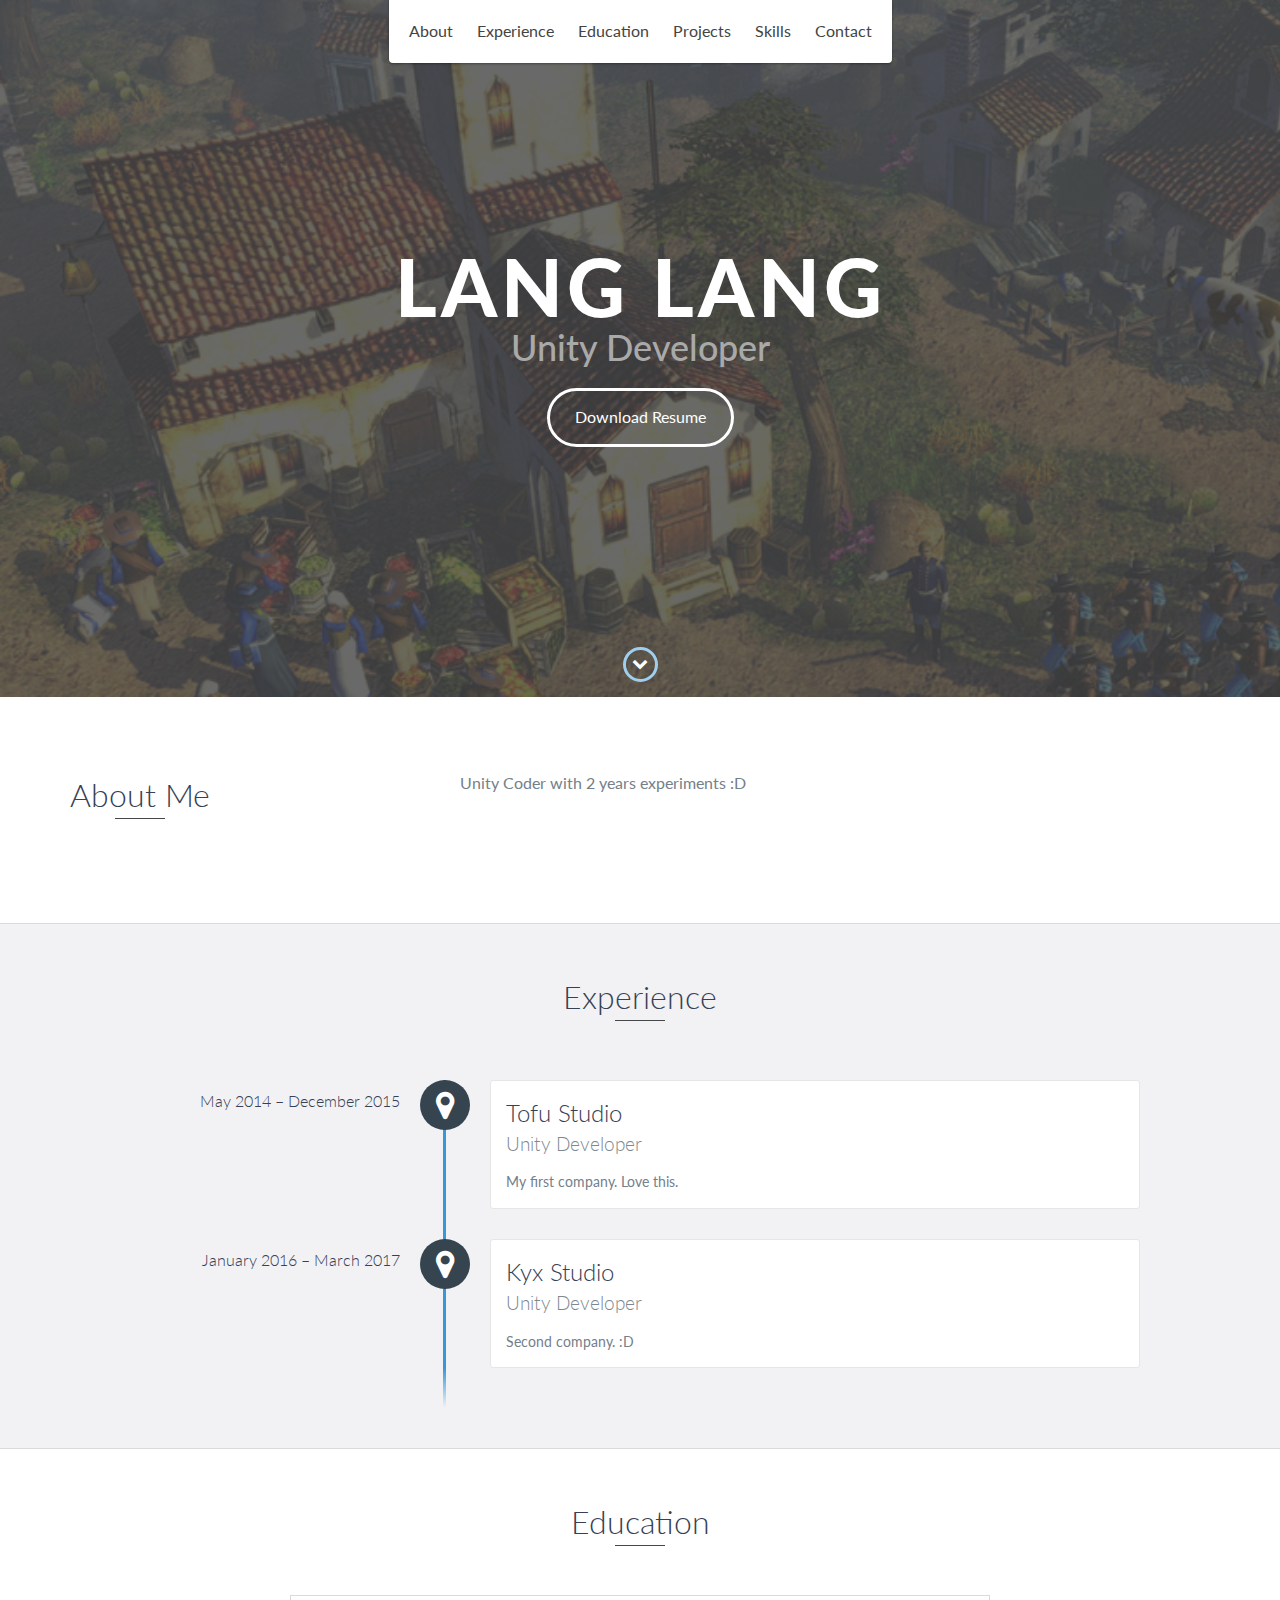
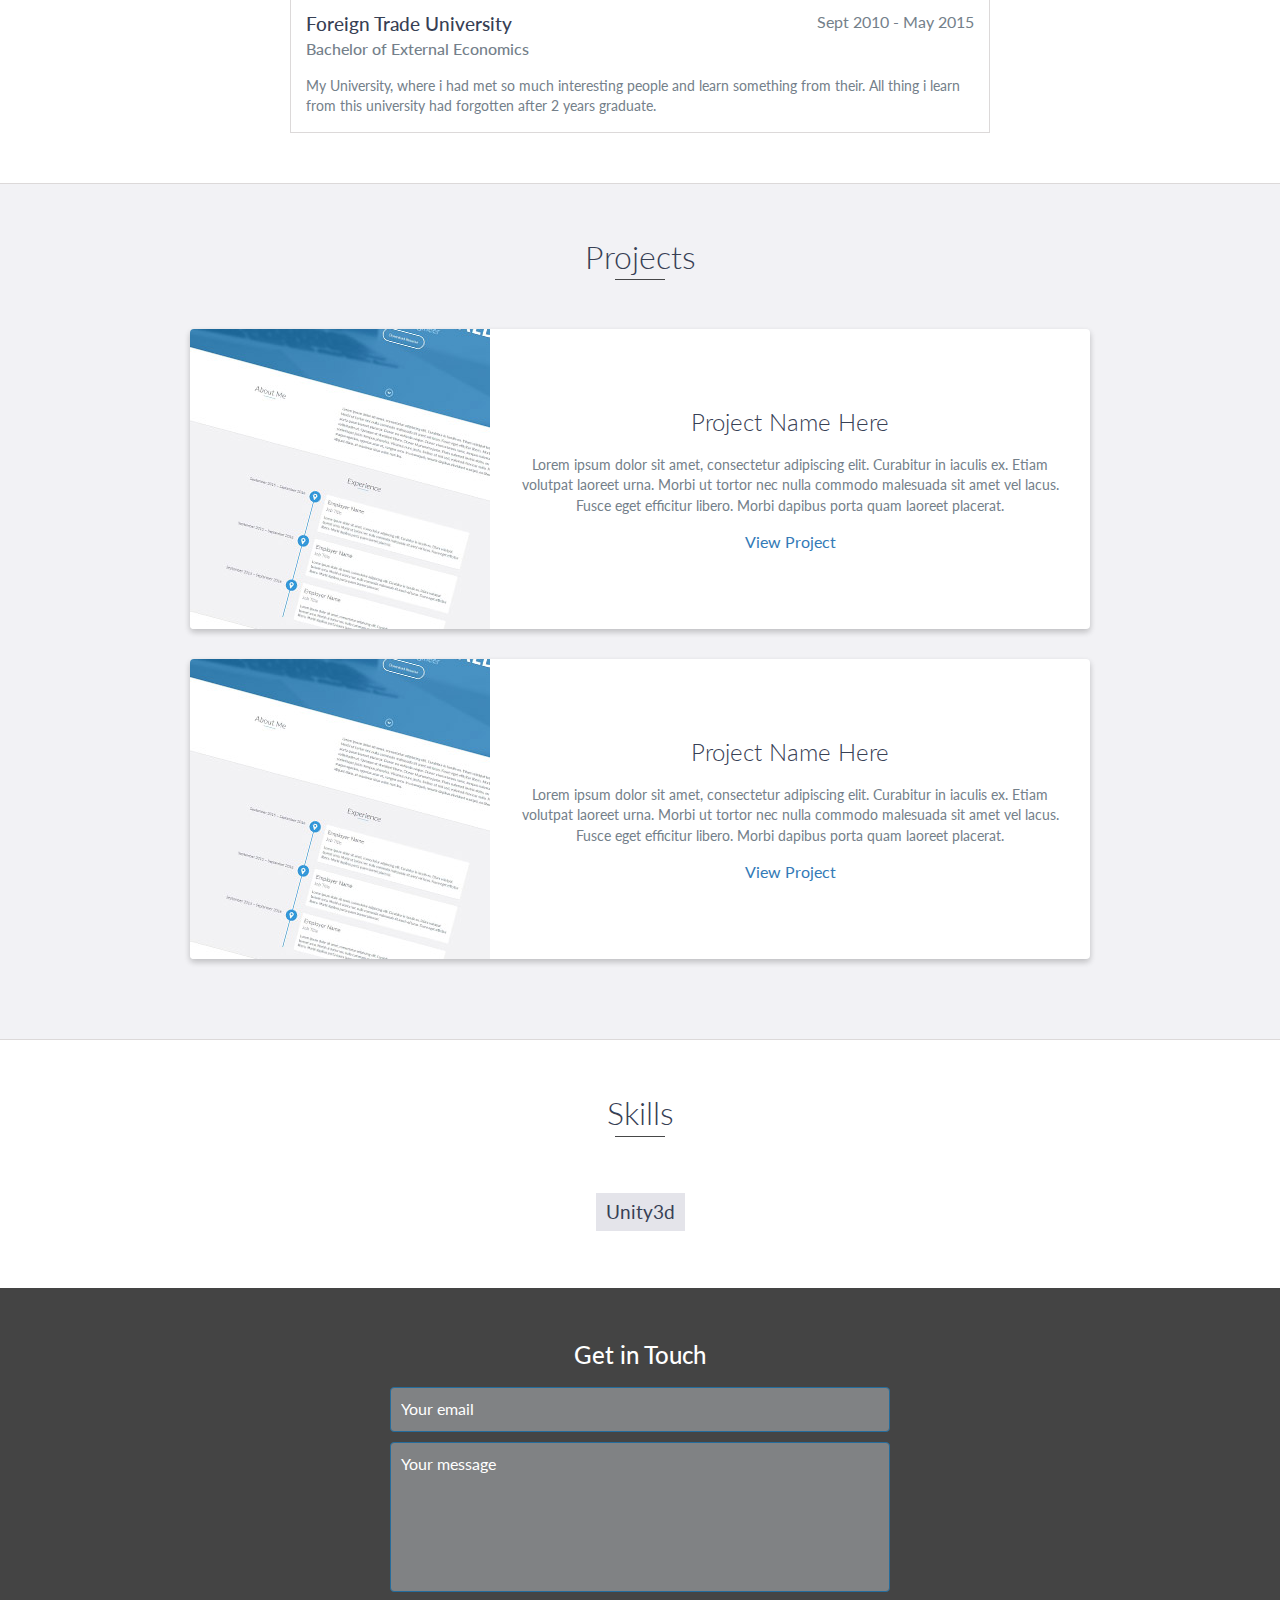
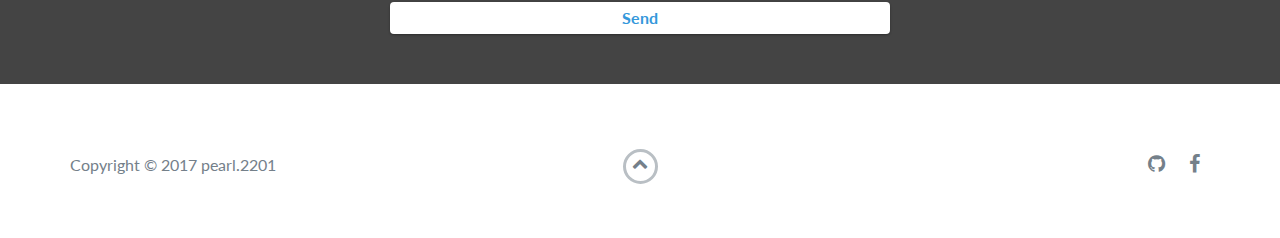
<file: index.html>
<!DOCTYPE html>
<html class="no-js" lang="en">

<head>
    <meta charset="utf-8">
    <meta http-equiv="X-UA-Compatible" content="IE=edge">
    <meta name="viewport" content="width=device-width, initial-scale=1">
    <title>Lang Lang</title>
    <link href="https://fonts.googleapis.com/css?family=Lato:300,400,700,900" rel="stylesheet">
    <link rel="stylesheet" href="libs/font-awesome/css/font-awesome.min.css">
    <link href="css/bootstrap.min.css" rel="stylesheet">
    <link href="css/styles.css" rel="stylesheet">
</head>

<body>
    <div id="mobile-menu-open" class="shadow-large">
        <i class="fa fa-bars" aria-hidden="true"></i>
    </div>
    <!-- End #mobile-menu-toggle -->
    <header>
        <div id="mobile-menu-close">
            <span>Close</span> <i class="fa fa-times" aria-hidden="true"></i>
        </div>
        <ul id="menu" class="shadow">
            <li>
                <a href="#about">About</a>
            </li>
            <li>
                <a href="#experience">Experience</a>
            </li>
            <li>
                <a href="#education">Education</a>
            </li>
            <li>
                <a href="#projects">Projects</a>
            </li>
            <li>
                <a href="#skills">Skills</a>
            </li>
            <li>
                <a href="#contact">Contact</a>
            </li>
        </ul>
    </header>
    <!-- End header -->

    <div id="lead">
        <div id="lead-content">
            <h1>Lang Lang</h1>
            <h2>Unity Developer</h2>
            <a href="#" class="btn-rounded-white">Download Resume</a> 
        </div>
        <!-- End #lead-content -->

        <div id="lead-overlay"></div>

        <div id="lead-down">
            <span>
                <i class="fa fa-chevron-down" aria-hidden="true"></i>
            </span>
        </div>
        <!-- End #lead-down -->
    </div>
    <!-- End #lead -->

    <div id="about">
        <div class="container">
            <div class="row">
                <div class="col-md-4">
                    <h2 class="heading">About Me</h2>
                </div>
                <div class="col-md-8">
                    <p>
                       Unity Coder with 2 years experiments :D
                    </p>
                </div>
            </div>
        </div>
    </div>
    <!-- End #about -->

    <div id="experience" class="background-alt">
        <h2 class="heading">Experience</h2>
        <div id="experience-timeline">
            <div data-date="May 2014 – December 2015">
                <h3>Tofu Studio</h3>
                <h4>Unity Developer</h4>
                <p>
                    My first company. Love this.
                </p>
            </div>

            <div data-date="January 2016 – March 2017">
                <h3>Kyx Studio</h3>
                <h4>Unity Developer</h4>
                <p>
                    Second company. :D
                </p>
            </div>

           
        </div>
    </div>
    <!-- End #experience -->

    <div id="education">
        <h2 class="heading">Education</h2>
        <div class="education-block">
            <h3>Foreign Trade University</h3>
            <span class="education-date">Sept 2010 - May 2015</span>
            <h4>Bachelor of External Economics</h4>
            <p>
               My University, where i had met so much interesting people and learn something from their. All thing i learn from this university had forgotten after 2 years graduate.
            </p>
        </div>
        <!-- End .education-block -->

        
    </div>
    <!-- End #education -->

    <div id="projects" class="background-alt">
        <h2 class="heading">Projects</h2>
        <div class="container">
            <div class="row">
                <div class="project shadow-large">
                    <div class="project-image">
                        <img src="images/project.jpg" />
                    </div>
                    <!-- End .project-image -->
                    <div class="project-info">
                        <h3>Project Name Here</h3>
                        <p>
                            Lorem ipsum dolor sit amet, consectetur adipiscing elit. Curabitur in iaculis ex. Etiam volutpat laoreet urna. Morbi ut tortor nec nulla commodo malesuada sit amet vel lacus. Fusce eget efficitur libero. Morbi dapibus porta quam laoreet placerat.
                        </p>
                        <a href="#">View Project</a>
                    </div>
                    <!-- End .project-info -->
                </div>
                <!-- End .project -->

                <div class="project shadow-large">
                    <div class="project-image">
                        <img src="images/project.jpg" />
                    </div>
                    <!-- End .project-image -->
                    <div class="project-info">
                        <h3>Project Name Here</h3>
                        <p>
                            Lorem ipsum dolor sit amet, consectetur adipiscing elit. Curabitur in iaculis ex. Etiam volutpat laoreet urna. Morbi ut tortor nec nulla commodo malesuada sit amet vel lacus. Fusce eget efficitur libero. Morbi dapibus porta quam laoreet placerat.
                        </p>
                        <a href="#">View Project</a>
                    </div>
                    <!-- End .project-info -->
                </div>
                <!-- End .project -->
            </div>
        </div>
    </div>
    <!-- End #projects -->

    <div id="skills">
        <h2 class="heading">Skills</h2>
        <ul>
            <li>Unity3d</li>
            
        </ul>
    </div>
    <!-- End #skills -->

    <div id="contact">
        <h2>Get in Touch</h2>
        <div id="contact-form">
            <form method="POST" action="https://formspree.io/email@email.com">
                <input type="hidden" name="_subject" value="Contact request from personal website" />
                <input type="email" name="_replyto" placeholder="Your email" required>
                <textarea name="message" placeholder="Your message" required></textarea>
                <button type="submit">Send</button>
            </form>
        </div>
        <!-- End #contact-form -->
    </div>
    <!-- End #contact -->

    <footer>
        <div class="container">
            <div class="row">
                <div class="col-sm-5 copyright">
                    <p>
                        Copyright &copy; 2017 pearl.2201
                    </p>
                </div>
                <div class="col-sm-2 top">
                    <span id="to-top">
                        <i class="fa fa-chevron-up" aria-hidden="true"></i>
                    </span>
                </div>
                <div class="col-sm-5 social">
                    <ul>
                        <li>
                            <a href="https://github.com/pearl2201"><i class="fa fa-github" aria-hidden="true"></i></a>
                        </li>
                       
                        <li>
                            <a href="https://www.facebook.com/pearl.2201"><i class="fa fa-facebook" aria-hidden="true"></i></a>
                        </li>
                       
                    </ul>
                </div>
            </div>
        </div>
    </footer>
    <!-- End footer -->

    <script src="https://ajax.googleapis.com/ajax/libs/jquery/1.12.4/jquery.min.js"></script>
    <script src="js/scripts.min.js"></script>
</body>

</html>
</file>
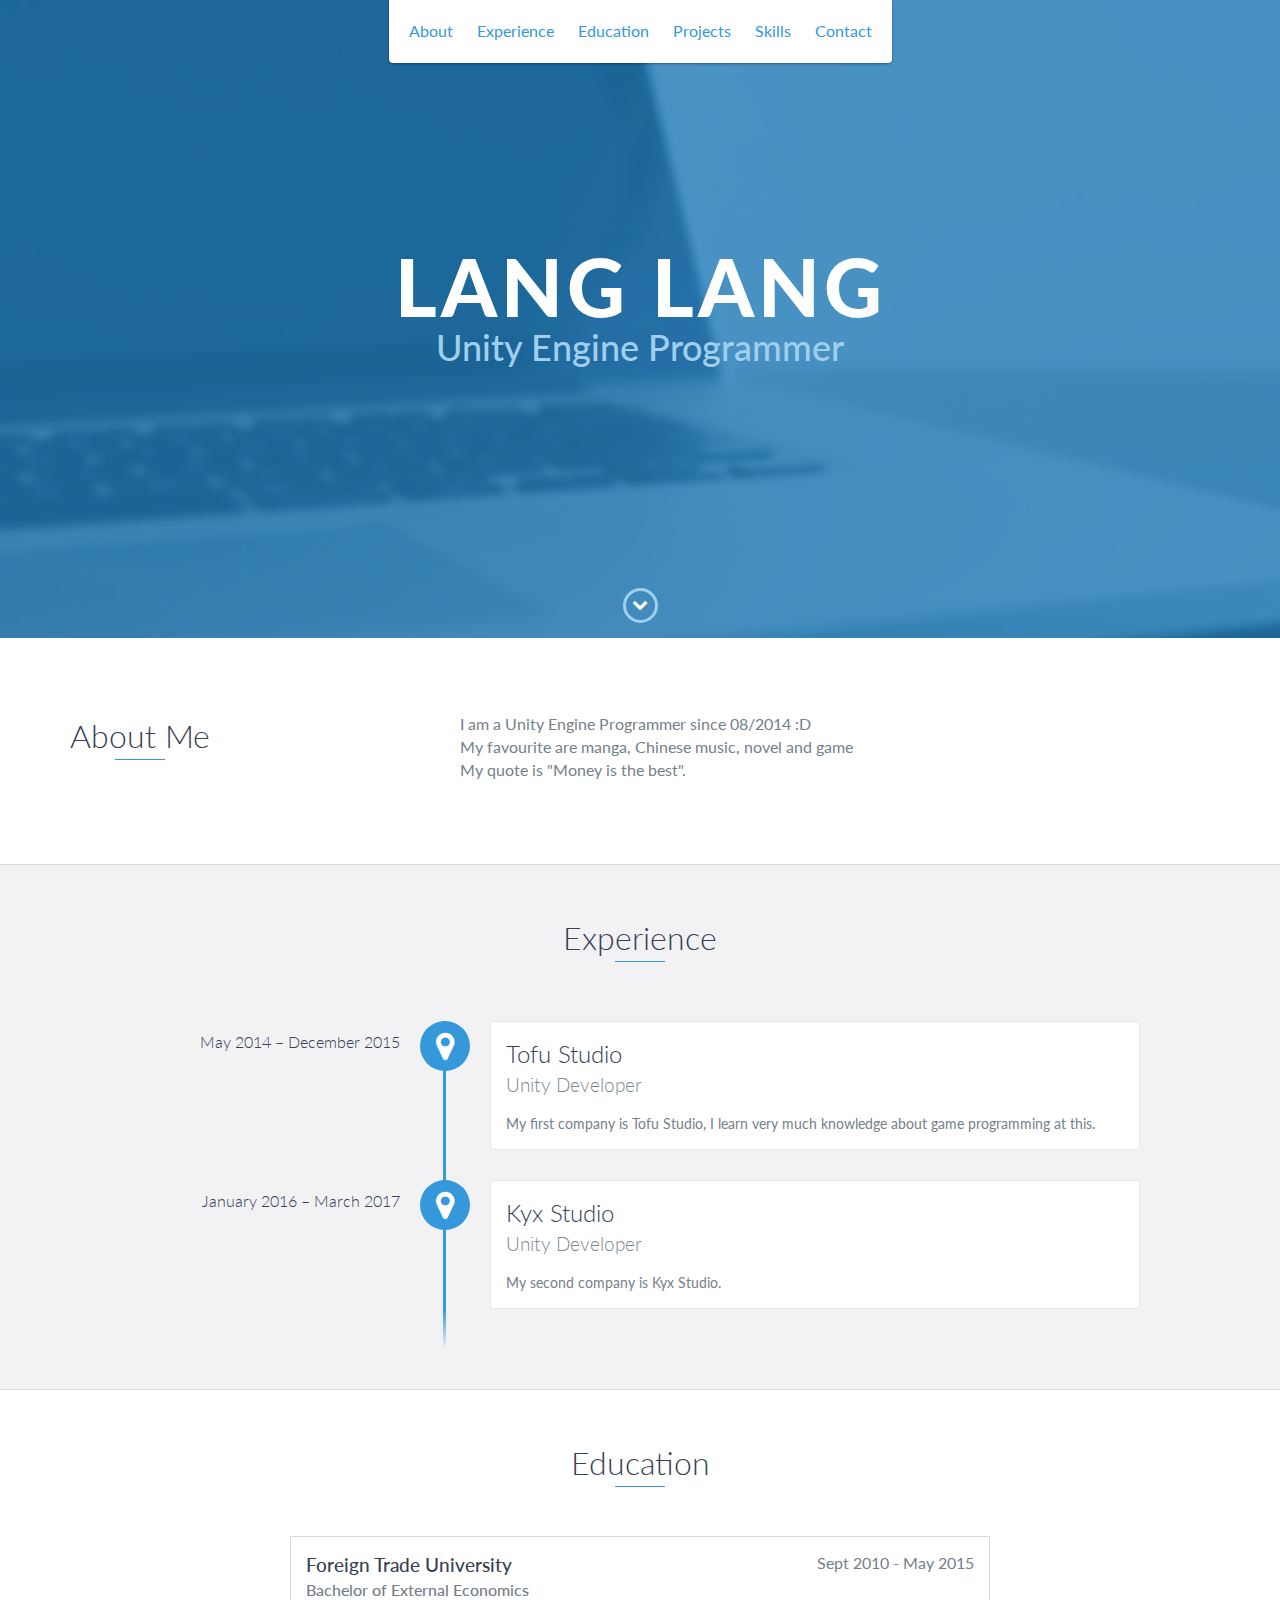
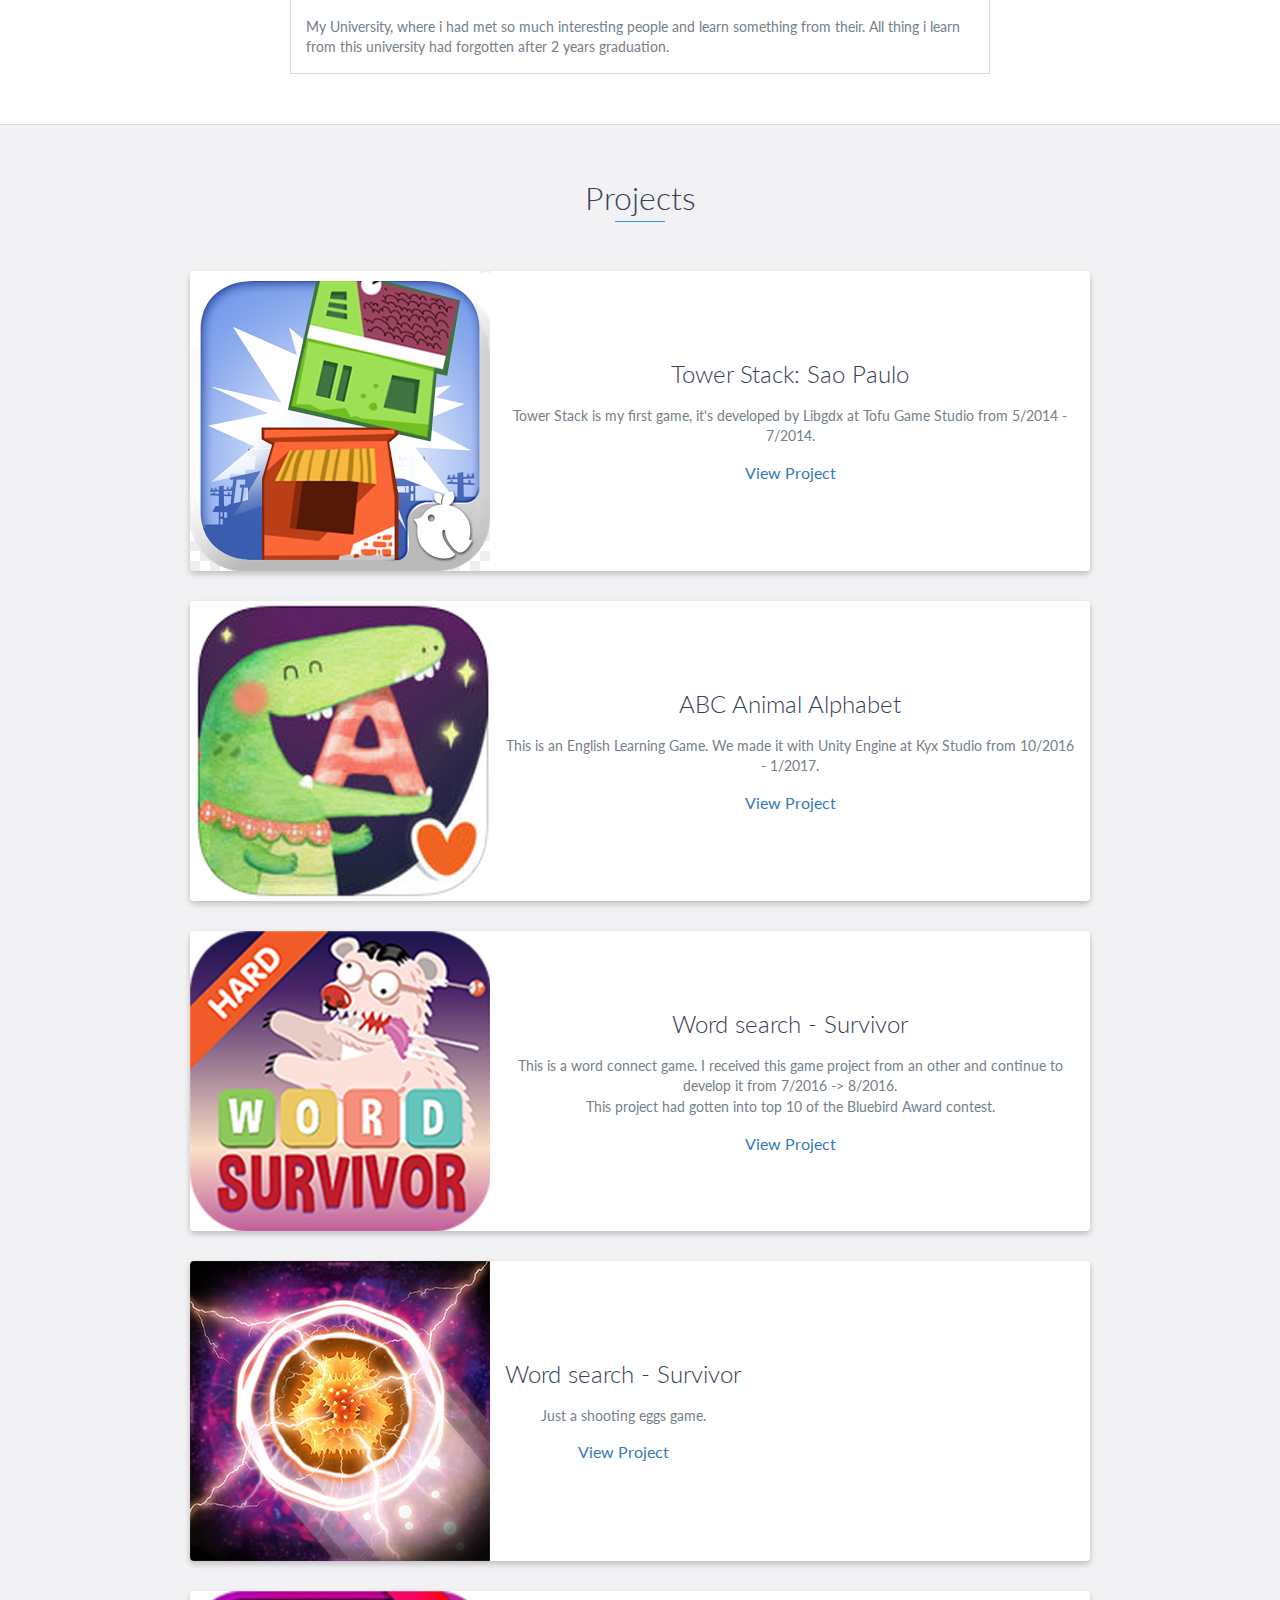
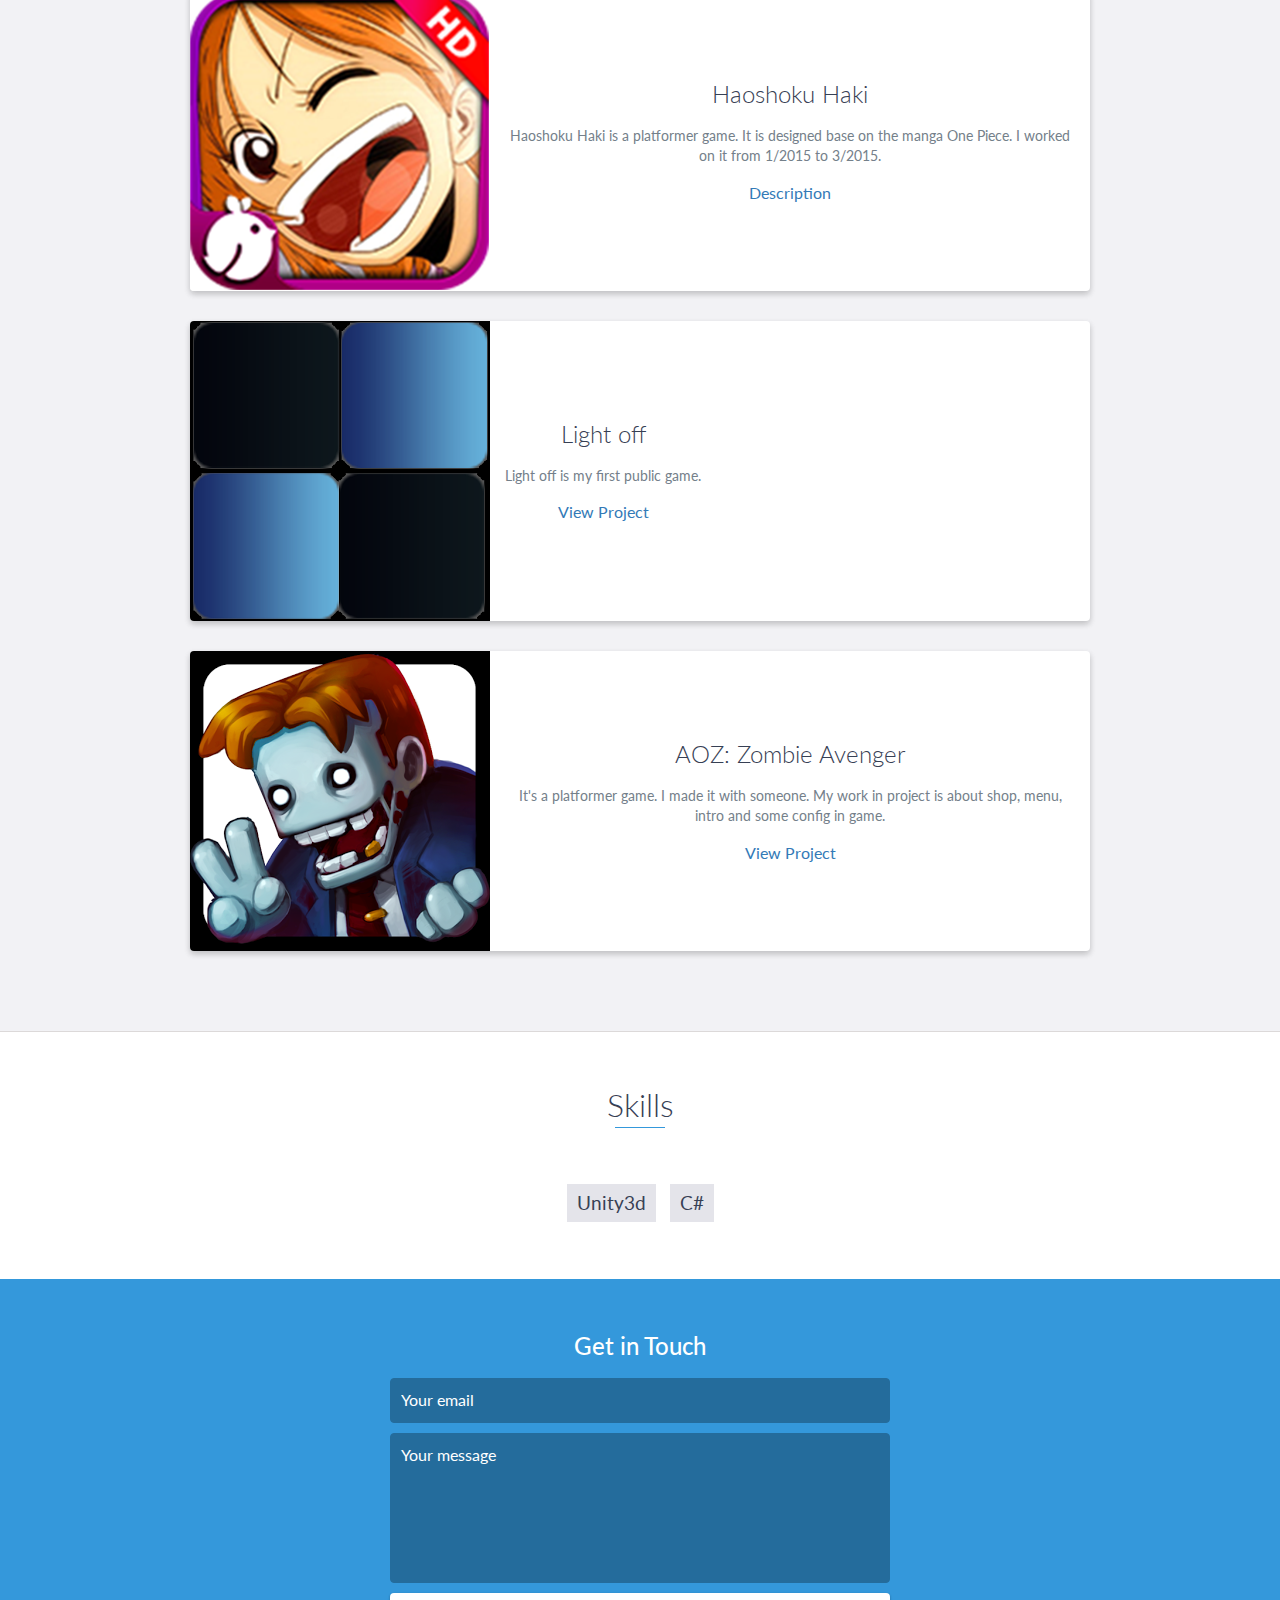
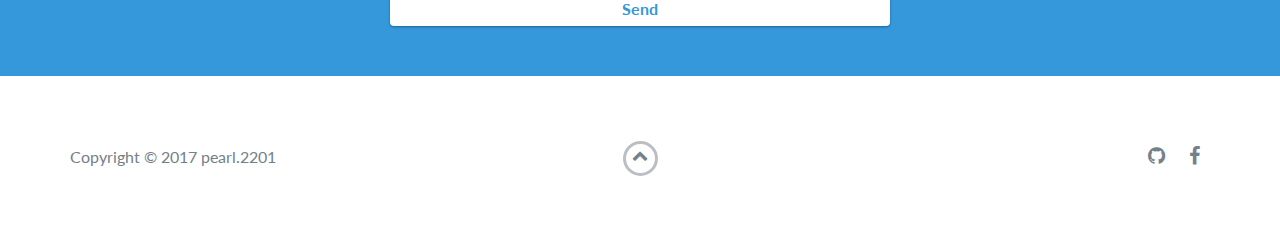
<file: docs/index.html>
<!DOCTYPE html>
<html class="no-js" lang="en">

<head>
    <meta charset="utf-8">
    <meta http-equiv="X-UA-Compatible" content="IE=edge">
    <meta name="viewport" content="width=device-width, initial-scale=1">
    <title>Lang Lang</title>
    <link href="https://fonts.googleapis.com/css?family=Lato:300,400,700,900" rel="stylesheet">
    <link rel="stylesheet" href="libs/font-awesome/css/font-awesome.min.css">
    <link href="css/bootstrap.min.css" rel="stylesheet">
    <link href="css/styles.css" rel="stylesheet">
</head>

<body>
    <div id="mobile-menu-open" class="shadow-large">
        <i class="fa fa-bars" aria-hidden="true"></i>
    </div>
    <!-- End #mobile-menu-toggle -->
    <header>
        <div id="mobile-menu-close">
            <span>Close</span> <i class="fa fa-times" aria-hidden="true"></i>
        </div>
        <ul id="menu" class="shadow">
            <li>
                <a href="#about">About</a>
            </li>
            <li>
                <a href="#experience">Experience</a>
            </li>
            <li>
                <a href="#education">Education</a>
            </li>
            <li>
                <a href="#projects">Projects</a>
            </li>
            <li>
                <a href="#skills">Skills</a>
            </li>
            <li>
                <a href="#contact">Contact</a>
            </li>
        </ul>
    </header>
    <!-- End header -->

    <div id="lead">
        <div id="lead-content">
            <h1>Lang Lang</h1>
            <h2>Unity Engine Programmer</h2>
           <!-- <a href="#" class="btn-rounded-white">Download Resume</a> -->
        </div>
        <!-- End #lead-content -->

        <div id="lead-overlay"></div>

        <div id="lead-down">
            <span>
                <i class="fa fa-chevron-down" aria-hidden="true"></i>
            </span>
        </div>
        <!-- End #lead-down -->
    </div>
    <!-- End #lead -->

    <div id="about">
        <div class="container">
            <div class="row">
                <div class="col-md-4">
                    <h2 class="heading">About Me</h2>
                </div>
                <div class="col-md-8">
                    <p>
                       I am a Unity Engine Programmer since 08/2014 :D </br>
                       My favourite are manga, Chinese music, novel and game</br>
                       My quote is "Money is the best".                   
                    </p>
                </div>
            </div>
        </div>
    </div>
    <!-- End #about -->

    <div id="experience" class="background-alt">
        <h2 class="heading">Experience</h2>
        <div id="experience-timeline">
            <div data-date="May 2014 – December 2015">
                <h3>Tofu Studio</h3>
                <h4>Unity Developer</h4>
                <p>
                    My first company is Tofu Studio, I learn very much knowledge about game programming at this. 
                </p>
            </div>

            <div data-date="January 2016 – March 2017">
                <h3>Kyx Studio</h3>
                <h4>Unity Developer</h4>
                <p>
                    My second company is Kyx Studio.
                </p>
            </div>

           
        </div>
    </div>
    <!-- End #experience -->

    <div id="education">
        <h2 class="heading">Education</h2>
        <div class="education-block">
            <h3>Foreign Trade University</h3>
            <span class="education-date">Sept 2010 - May 2015</span>
            <h4>Bachelor of External Economics</h4>
            <p>
               My University, where i had met so much interesting people and learn something from their. All thing i learn from this university had forgotten after 2 years graduation.
            </p>
        </div>
        <!-- End .education-block -->

        
    </div>
    <!-- End #education -->

    <div id="projects" class="background-alt">
        <h2 class="heading">Projects</h2>
        <div class="container">
            <div class="row">
                <div class="project shadow-large">
                    <div class="project-image">
                        <img src="images/pj/1.png" />
                    </div>
                    <!-- End .project-image -->
                    <div class="project-info">
                        <h3>Tower Stack: Sao Paulo</h3>
                        <p>
                            Tower Stack is my first game, it's developed by Libgdx at Tofu Game Studio from 5/2014 - 7/2014.
                        </p>
                        <a href="https://play.google.com/store/apps/details?id=vn.tofu.towerstack&hl=en">View Project</a>
                    </div>
                    <!-- End .project-info -->
                </div>
                <!-- End .project -->

                <div class="project shadow-large">
                    <div class="project-image">
                        <img src="images/pj/2.png" />
                    </div>
                    <!-- End .project-image -->
                    <div class="project-info">
                        <h3>ABC Animal Alphabet</h3>
                        <p>
                            This is an English Learning Game. We made it with Unity Engine at Kyx Studio from 10/2016 - 1/2017.
                        </p>
                        <a href="https://itunes.apple.com/vn/app/abc-animal-alphabet-educational-game-for-kids/id1201590165?mt=8">View Project</a>
                    </div>
                    <!-- End .project-info -->
                </div>
                <!-- End .project -->

                
                <div class="project shadow-large">
                    <div class="project-image">
                        <img src="images/pj/3.png" />
                    </div>
                    <!-- End .project-image -->
                    <div class="project-info">
                        <h3>Word search - Survivor</h3>
                        <p>
                            This is a word connect game. I received this game project from an other and continue to develop it from 7/2016 -> 8/2016.</br>
                            This project had gotten into top 10 of the Bluebird Award contest.
                        </p>
                        <a href="https://itunes.apple.com/vn/app/word-search-survivor-word-puzzle-game/id1135948182?mt=8">View Project</a>
                    </div>
                    <!-- End .project-info -->
                </div>
                <!-- End .project -->
                 <div class="project shadow-large">
                    <div class="project-image">
                        <img src="images/pj/4.png" />
                    </div>
                    <!-- End .project-image -->
                    <div class="project-info">
                        <h3>Word search - Survivor</h3>
                        <p>
                            Just a shooting eggs game.
                        </p>
                        <a href="https://itunes.apple.com/vn/app/virus-attack-anti-virus-game/id1089994612?mt=8">View Project</a>
                    </div>
                    <!-- End .project-info -->
                </div>
                <!-- End .project -->
                 <div class="project shadow-large">
                    <div class="project-image">
                        <img src="images/pj/5.png" />
                    </div>
                    <!-- End .project-image -->
                    <div class="project-info">
                        <h3>Haoshoku Haki</h3>
                        <p>
                            Haoshoku Haki is a platformer game. It is designed base on the manga One Piece. I worked on it from 1/2015 to 3/2015.
                        </p>
                        <a href="http://allaboutwindowsphone.com/software/content/Haoshoku-Haki.php">Description</a>
                    </div>
                    <!-- End .project-info -->
                </div>
                <!-- End .project -->
                 
                 <div class="project shadow-large">
                    <div class="project-image">
                        <img src="images/pj/6.png" />
                    </div>
                    <!-- End .project-image -->
                    <div class="project-info">
                        <h3>Light off</h3>
                        <p>
                            Light off is my first public game.
                        </p>
                        <a href="https://play.google.com/store/apps/details?id=com.pearl.main.android">View Project</a>
                    </div>
                    <!-- End .project-info -->
                </div>
                <!-- End .project -->
                <div class="project shadow-large">
                    <div class="project-image">
                        <img src="images/pj/7.png" />
                    </div>
                    <!-- End .project-image -->
                    <div class="project-info">
                        <h3>AOZ: Zombie Avenger</h3>
                        <p>
                            It's a platformer game. I made it with someone. My work in project is about shop, menu, intro and some config in game.
                        </p>
                        <a href="https://play.google.com/store/apps/details?id=vn.tofu.aoz&hl=en">View Project</a>
                    </div>
                    <!-- End .project-info -->
                </div>
                <!-- End .project -->
            </div>
        </div>
    </div>
    <!-- End #projects -->

    <div id="skills">
        <h2 class="heading">Skills</h2>
        <ul>
            <li>Unity3d</li><li>C#</li>
            
        </ul>
    </div>
    <!-- End #skills -->

    <div id="contact">
        <h2>Get in Touch</h2>
        <div id="contact-form">
            <form method="POST" action="mailto:nguyenanhngoc.ftu@gmail.com">
                <input type="hidden" name="_subject" value="Contact request from personal website" />
                <input type="email" name="_replyto" placeholder="Your email" required>
                <textarea name="message" placeholder="Your message" required></textarea>
                <button type="submit">Send</button>
            </form>
        </div>
        <!-- End #contact-form -->
    </div>
    <!-- End #contact -->

    <footer>
        <div class="container">
            <div class="row">
                <div class="col-sm-5 copyright">
                    <p>
                        Copyright &copy; 2017 pearl.2201
                    </p>
                </div>
                <div class="col-sm-2 top">
                    <span id="to-top">
                        <i class="fa fa-chevron-up" aria-hidden="true"></i>
                    </span>
                </div>
                <div class="col-sm-5 social">
                    <ul>
                        <li>
                            <a href="https://github.com/pearl2201"><i class="fa fa-github" aria-hidden="true"></i></a>
                        </li>
                       
                        <li>
                            <a href="https://www.facebook.com/pearl.2201"><i class="fa fa-facebook" aria-hidden="true"></i></a>
                        </li>
                       
                    </ul>
                </div>
            </div>
        </div>
    </footer>
    <!-- End footer -->

    <script src="https://ajax.googleapis.com/ajax/libs/jquery/1.12.4/jquery.min.js"></script>
    <script src="js/scripts.min.js"></script>
</body>

</html>
</file>
<file: css/styles.css>
/*!
    Title: Dev Portfolio Template
    Version: 1.1.1
    Last Change: 03/19/17
    Author: Ryan Fitzgerald
    Repo: https://github.com/RyanFitzgerald/devportfolio-template
    Issues: https://github.com/RyanFitzgerald/devportfolio-template/issues

    Description: This file contains all the styles associated with the page
    that don't come from third party libraries. This file gets compiled using
    Gulp and send to the /css folder which is then loaded on the page.
*/body{font-family:'Lato', sans-serif;font-size:16px}body.active{overflow:hidden;z-index:-1}.no-js #experience-timeline>div{background:#fff;padding:10px;margin-bottom:10px;border:1px solid #dcd9d9}.no-js #experience-timeline>div h3{font-size:1.5em;font-weight:300;color:#374054;display:inline-block;margin:0}.no-js #experience-timeline>div h4{font-size:1.2em;font-weight:300;color:#7e8890;margin:0 0 15px 0}.no-js #experience-timeline>div p{color:#74808a;font-size:0.9em;margin:0}.no-js #experience-timeline:before,.no-js #experience-timeline:after{content:none}@-webkit-keyframes dropHeader{0%{-webkit-transform:translateY(-100%);transform:translateY(-100%)}100%{-webkit-transform:translateY(0);transform:translateY(0)}}@keyframes dropHeader{0%{-webkit-transform:translateY(-100%);transform:translateY(-100%)}100%{-webkit-transform:translateY(0);transform:translateY(0)}}header{position:absolute;top:0;left:0;right:0;text-align:center;z-index:10;-webkit-animation-name:dropHeader;animation-name:dropHeader;-webkit-animation-iteration-count:1;animation-iteration-count:1;-webkit-animation-timing-function:ease;animation-timing-function:ease;-webkit-animation-duration:0.75s;animation-duration:0.75s}header ul{display:inline-block;background:#fff;text-align:center;padding:10px;margin:0;border-bottom-right-radius:4px;border-bottom-left-radius:4px}header li{display:inline-block}header a{display:block;color:#444444;padding:10px}header a:hover{color:#222222;text-decoration:none;background:#eee;border-radius:4px}header a:focus{color:#222222;text-decoration:none}header.active{display:block}#menu.active{display:block}#mobile-menu-open{display:none;cursor:pointer;position:fixed;right:15px;top:10px;color:#3498db;font-size:1.5em;z-index:10;padding:0 7px;border-radius:4px;background:#fff}#mobile-menu-close{display:none;text-align:right;width:100%;background:#fff;font-size:1.5em;padding-right:15px;padding-top:10px;cursor:pointer;color:#3498db}#mobile-menu-close span{font-size:0.5em;text-transform:uppercase}#mobile-menu-close i{vertical-align:middle}footer{padding:50px 0}.copyright{padding-top:20px}.copyright p{margin:0;color:#74808a}.top{text-align:center}.top span{cursor:pointer;display:block;margin:15px auto 0 auto;width:35px;height:35px;border-radius:50%;border:3px solid #b9bfc4;text-align:center}.top i{color:#74808a}.social{text-align:right}.social ul{margin:5px 0 0 0;padding:0}.social li{display:inline-block;font-size:1.25em;list-style:none}.social a{display:block;color:#74808a;padding:10px}.social a:hover{color:#3498db}.btn-rounded-white{display:inline-block;color:#fff;padding:15px 25px;border:3px solid #fff;border-radius:30px;-webkit-transition:.5s ease all;transition:.5s ease all}.btn-rounded-white:hover{color:#3498db;background:#fff;text-decoration:none}.shadow{box-shadow:0 1px 3px rgba(0,0,0,0.12),0 1px 2px rgba(0,0,0,0.24)}.shadow-large{box-shadow:0 3px 6px rgba(0,0,0,0.08),0 3px 6px rgba(0,0,0,0.15)}.heading{position:relative;display:inline-block;font-size:2em;font-weight:300;margin:0 0 30px 0}.heading:after{position:absolute;content:'';top:100%;height:1px;width:50px;left:0;right:0;margin:0 auto;background:#464748}.background-alt{background:#f2f2f5}
#lead{position:relative;background:url(../images/lead-bg.jpg);background-size:cover;padding:250px 15px}#lead-content{position:relative;z-index:10;text-align:center}#lead-content h1,#lead-content h2{margin:0}#lead-content h1{color:#fff;font-weight:900;font-size:5em;text-transform:uppercase;letter-spacing:0.05em;line-height:0.9em}#lead-content h2{color:#a9a9a9;font-weight:500;font-size:2.25em;margin-bottom:15px}#lead-overlay{position:absolute;height:100%;width:100%;top:0;right:0;bottom:0;left:0;background:rgba(68,68,68,0.8);z-index:1}#lead-down{position:absolute;left:0;right:0;width:100%;text-align:center;z-index:10;bottom:15px;color:#fff}#lead-down span{cursor:pointer;display:block;margin:0 auto;width:35px;height:35px;border-radius:50%;border:3px solid #a0cfee;text-align:center}#lead-down i{-webkit-animation:pulsate 1.5s ease;animation:pulsate 1.5s ease;-webkit-animation-iteration-count:infinite;animation-iteration-count:infinite;padding-top:5px}@-webkit-keyframes pulsate{0%{-webkit-transform:scale(1, 1);transform:scale(1, 1)}50%{-webkit-transform:scale(1.2, 1.2);transform:scale(1.2, 1.2)}100%{-webkit-transform:scale(1, 1);transform:scale(1, 1)}}@keyframes pulsate{0%{-webkit-transform:scale(1, 1);transform:scale(1, 1)}50%{-webkit-transform:scale(1.2, 1.2);transform:scale(1.2, 1.2)}100%{-webkit-transform:scale(1, 1);transform:scale(1, 1)}}#about{padding:75px 15px;border-bottom:1px solid #dcd9d9}#about h2{color:#374054}#about p{color:#74808a;margin:0}#experience{padding:50px 15px;text-align:center;border-bottom:1px solid #dcd9d9}#experience h2{color:#374054}#experience-timeline{margin:30px auto 0 auto;position:relative;max-width:1000px}#experience-timeline:before{position:absolute;content:'';top:0;bottom:0;left:303px;right:auto;height:100%;width:3px;background:#3498db;z-index:0}#experience-timeline:after{position:absolute;content:'';width:3px;height:40px;background:#3498db;background:-webkit-linear-gradient(top, #3498db, rgba(52,152,219,0));background:linear-gradient(to bottom, #3498db, rgba(52,152,219,0));top:100%;left:303px}.vtimeline-content{margin-left:350px;background:#fff;border:1px solid #e6e6e6;padding:15px;border-radius:3px;text-align:left}.vtimeline-content h3{font-size:1.5em;font-weight:300;color:#374054;display:inline-block;margin:0}.vtimeline-content h4{font-size:1.2em;font-weight:300;color:#7e8890;margin:0 0 15px 0}.vtimeline-content p{color:#74808a;font-size:0.9em;margin:0}.vtimeline-point{position:relative;display:block;vertical-align:top;margin-bottom:30px}.vtimeline-icon{position:relative;color:#fff;width:50px;height:50px;background:#35444e;border-radius:50%;float:left;z-index:99;margin-left:280px}.vtimeline-icon i{display:block;font-size:2em;margin-top:10px}.vtimeline-date{width:260px;text-align:right;position:absolute;left:0;top:10px;font-weight:300;color:#374054}#education{padding:50px 15px 20px 15px;border-bottom:1px solid #dcd9d9;text-align:center}#education h2{color:#374054;margin-bottom:50px}.education-block{max-width:700px;margin:0 auto 30px auto;padding:15px;border:1px solid #dcd9d9;text-align:left}.education-block h3{font-weight:500;float:left;margin:0;color:#374054}.education-block span{color:#74808a;float:right}.education-block h4{color:#74808a;clear:both;font-weight:500;margin:0 0 15px 0}.education-block p,.education-block ul{margin:0;color:#74808a;font-size:0.9em}.education-block ul{padding:0 0 0 15px}#projects{padding:50px 15px;border-bottom:1px solid #dcd9d9;text-align:center}#projects h2{color:#374054;margin-bottom:50px}.project{position:relative;max-width:900px;margin:0 auto 30px auto;overflow:hidden;background:#fff;border-radius:4px}.project-image{float:left}.project-info{position:absolute;top:50%;-webkit-transform:translateY(-50%);transform:translateY(-50%);margin-left:300px;padding:15px}.project-info h3{font-size:1.5em;font-weight:300;color:#374054;margin:0 0 15px 0}.project-info p{color:#74808a;margin:0 0 15px 0;font-size:0.9em}#skills{padding:50px 15px;text-align:center}#skills h2{color:#374054;margin-bottom:50px}#skills ul{display:block;margin:0 auto;padding:0;max-width:800px}#skills li{display:inline-block;margin:7px;padding:5px 10px;color:#374054;background:#e4e4ea;list-style:none;cursor:default;font-size:1.2em}#contact{padding:50px 15px;background:#444444;text-align:center}#contact h2{margin:0 0 15px 0;color:#fff;font-weight:500}#contact-form{max-width:500px;margin:0 auto}#contact-form input,#contact-form textarea{display:block;width:100%;padding:10px;border-radius:4px;border:none;margin-bottom:10px;background:#808284;color:#fff;border:1px solid #246c9c;-webkit-transition:.5s ease all;transition:.5s ease all}#contact-form input::-webkit-input-placeholder,#contact-form textarea::-webkit-input-placeholder{color:#fff}#contact-form input:-moz-placeholder,#contact-form textarea:-moz-placeholder{color:#fff;opacity:1}#contact-form input::-moz-placeholder,#contact-form textarea::-moz-placeholder{color:#fff;opacity:1}#contact-form input:-ms-input-placeholder,#contact-form textarea:-ms-input-placeholder{color:#fff}#contact-form input:focus,#contact-form textarea:focus{outline:none;background:#1a4f73}#contact-form textarea{height:150px;resize:none}#contact-form button{display:block;width:100%;background:#fff;border-radius:4px;padding:5px 10px;border:none;color:#3498db;font-weight:700;box-shadow:0 1px 3px rgba(0,0,0,0.12),0 1px 2px rgba(0,0,0,0.24);-webkit-transition:.5s ease all;transition:.5s ease all}#contact-form button:hover{box-shadow:0 10px 20px rgba(0,0,0,0.19),0 6px 6px rgba(0,0,0,0.23)}@media only screen and (max-width: 750px){#experience-timeline:before,#experience-timeline:after{left:23px}.vtimeline-date{width:auto;text-align:left;position:relative;margin-bottom:15px;display:block;margin-left:70px}.vtimeline-icon{margin-left:0}.vtimeline-content{margin-left:70px}}@media only screen and (max-width: 992px){#lead{padding:100px 15px}#lead-content h1{font-size:3em}#lead-content h2{font-size:1.75em}#about{text-align:center}#about p{text-align:left}}@media only screen and (max-width: 768px){header{position:fixed;display:none;z-index:999;-webkit-animation:none;animation:none;bottom:0;height:100%}#mobile-menu-open,#mobile-menu-close{display:block}#menu{height:100%;overflow-y:auto;box-shadow:none;border-radius:0;width:100%}#menu li{display:block;margin-bottom:10px}#lead-content h1{font-size:2em}#lead-content h2{font-size:1.3em}#lead-content a{padding:10px 20px}#lead-down{display:none}.education-block h3,.education-block span{float:none}.project-image{display:none}.project-info{position:relative;margin:0;top:auto;-webkit-transform:none;transform:none}footer{text-align:center}.social{text-align:center}}@media only screen and (max-width: 480px){#lead-content h1{font-size:1.5em}#lead-content h2{font-size:1em}#lead-content a{font-size:0.9em;padding:5px 10px}}
</file>
<file: docs/css/styles.css>
/*!
    Title: Dev Portfolio Template
    Version: 1.1.1
    Last Change: 03/19/17
    Author: Ryan Fitzgerald
    Repo: https://github.com/RyanFitzgerald/devportfolio-template
    Issues: https://github.com/RyanFitzgerald/devportfolio-template/issues

    Description: This file contains all the styles associated with the page
    that don't come from third party libraries. This file gets compiled using
    Gulp and send to the /css folder which is then loaded on the page.
*/body{font-family:'Lato', sans-serif;font-size:16px}body.active{overflow:hidden;z-index:-1}.no-js #experience-timeline>div{background:#fff;padding:10px;margin-bottom:10px;border:1px solid #dcd9d9}.no-js #experience-timeline>div h3{font-size:1.5em;font-weight:300;color:#374054;display:inline-block;margin:0}.no-js #experience-timeline>div h4{font-size:1.2em;font-weight:300;color:#7e8890;margin:0 0 15px 0}.no-js #experience-timeline>div p{color:#74808a;font-size:0.9em;margin:0}.no-js #experience-timeline:before,.no-js #experience-timeline:after{content:none}@-webkit-keyframes dropHeader{0%{-webkit-transform:translateY(-100%);transform:translateY(-100%)}100%{-webkit-transform:translateY(0);transform:translateY(0)}}@keyframes dropHeader{0%{-webkit-transform:translateY(-100%);transform:translateY(-100%)}100%{-webkit-transform:translateY(0);transform:translateY(0)}}header{position:absolute;top:0;left:0;right:0;text-align:center;z-index:10;-webkit-animation-name:dropHeader;animation-name:dropHeader;-webkit-animation-iteration-count:1;animation-iteration-count:1;-webkit-animation-timing-function:ease;animation-timing-function:ease;-webkit-animation-duration:0.75s;animation-duration:0.75s}header ul{display:inline-block;background:#fff;text-align:center;padding:10px;margin:0;border-bottom-right-radius:4px;border-bottom-left-radius:4px}header li{display:inline-block}header a{display:block;color:#3498db;padding:10px}header a:hover{color:#217dbb;text-decoration:none;background:#eee;border-radius:4px}header a:focus{color:#3498db;text-decoration:none}header.active{display:block}#menu.active{display:block}#mobile-menu-open{display:none;cursor:pointer;position:fixed;right:15px;top:10px;color:#3498db;font-size:1.5em;z-index:10;padding:0 7px;border-radius:4px;background:#fff}#mobile-menu-close{display:none;text-align:right;width:100%;background:#fff;font-size:1.5em;padding-right:15px;padding-top:10px;cursor:pointer;color:#3498db}#mobile-menu-close span{font-size:0.5em;text-transform:uppercase}#mobile-menu-close i{vertical-align:middle}footer{padding:50px 0}.copyright{padding-top:20px}.copyright p{margin:0;color:#74808a}.top{text-align:center}.top span{cursor:pointer;display:block;margin:15px auto 0 auto;width:35px;height:35px;border-radius:50%;border:3px solid #b9bfc4;text-align:center}.top i{color:#74808a}.social{text-align:right}.social ul{margin:5px 0 0 0;padding:0}.social li{display:inline-block;font-size:1.25em;list-style:none}.social a{display:block;color:#74808a;padding:10px}.social a:hover{color:#3498db}.btn-rounded-white{display:inline-block;color:#fff;padding:15px 25px;border:3px solid #fff;border-radius:30px;-webkit-transition:.5s ease all;transition:.5s ease all}.btn-rounded-white:hover{color:#3498db;background:#fff;text-decoration:none}.shadow{box-shadow:0 1px 3px rgba(0,0,0,0.12),0 1px 2px rgba(0,0,0,0.24)}.shadow-large{box-shadow:0 3px 6px rgba(0,0,0,0.08),0 3px 6px rgba(0,0,0,0.15)}.heading{position:relative;display:inline-block;font-size:2em;font-weight:300;margin:0 0 30px 0}.heading:after{position:absolute;content:'';top:100%;height:1px;width:50px;left:0;right:0;margin:0 auto;background:#3498db}.background-alt{background:#f2f2f5}#lead{position:relative;background:url(../images/lead-bg.jpg);background-size:cover;padding:250px 15px}#lead-content{position:relative;z-index:10;text-align:center}#lead-content h1,#lead-content h2{margin:0}#lead-content h1{color:#fff;font-weight:900;font-size:5em;text-transform:uppercase;letter-spacing:0.05em;line-height:0.9em}#lead-content h2{color:#a0cfee;font-weight:500;font-size:2.25em;margin-bottom:15px}#lead-overlay{position:absolute;height:100%;width:100%;top:0;right:0;bottom:0;left:0;background:rgba(33,125,187,0.8);z-index:1}#lead-down{position:absolute;left:0;right:0;width:100%;text-align:center;z-index:10;bottom:15px;color:#fff}#lead-down span{cursor:pointer;display:block;margin:0 auto;width:35px;height:35px;border-radius:50%;border:3px solid #a0cfee;text-align:center}#lead-down i{-webkit-animation:pulsate 1.5s ease;animation:pulsate 1.5s ease;-webkit-animation-iteration-count:infinite;animation-iteration-count:infinite;padding-top:5px}@-webkit-keyframes pulsate{0%{-webkit-transform:scale(1, 1);transform:scale(1, 1)}50%{-webkit-transform:scale(1.2, 1.2);transform:scale(1.2, 1.2)}100%{-webkit-transform:scale(1, 1);transform:scale(1, 1)}}@keyframes pulsate{0%{-webkit-transform:scale(1, 1);transform:scale(1, 1)}50%{-webkit-transform:scale(1.2, 1.2);transform:scale(1.2, 1.2)}100%{-webkit-transform:scale(1, 1);transform:scale(1, 1)}}#about{padding:75px 15px;border-bottom:1px solid #dcd9d9}#about h2{color:#374054}#about p{color:#74808a;margin:0}#experience{padding:50px 15px;text-align:center;border-bottom:1px solid #dcd9d9}#experience h2{color:#374054}#experience-timeline{margin:30px auto 0 auto;position:relative;max-width:1000px}#experience-timeline:before{position:absolute;content:'';top:0;bottom:0;left:303px;right:auto;height:100%;width:3px;background:#3498db;z-index:0}#experience-timeline:after{position:absolute;content:'';width:3px;height:40px;background:#3498db;background:-webkit-linear-gradient(top, #3498db, rgba(52,152,219,0));background:linear-gradient(to bottom, #3498db, rgba(52,152,219,0));top:100%;left:303px}.vtimeline-content{margin-left:350px;background:#fff;border:1px solid #e6e6e6;padding:15px;border-radius:3px;text-align:left}.vtimeline-content h3{font-size:1.5em;font-weight:300;color:#374054;display:inline-block;margin:0}.vtimeline-content h4{font-size:1.2em;font-weight:300;color:#7e8890;margin:0 0 15px 0}.vtimeline-content p{color:#74808a;font-size:0.9em;margin:0}.vtimeline-point{position:relative;display:block;vertical-align:top;margin-bottom:30px}.vtimeline-icon{position:relative;color:#fff;width:50px;height:50px;background:#3498db;border-radius:50%;float:left;z-index:99;margin-left:280px}.vtimeline-icon i{display:block;font-size:2em;margin-top:10px}.vtimeline-date{width:260px;text-align:right;position:absolute;left:0;top:10px;font-weight:300;color:#374054}#education{padding:50px 15px 20px 15px;border-bottom:1px solid #dcd9d9;text-align:center}#education h2{color:#374054;margin-bottom:50px}.education-block{max-width:700px;margin:0 auto 30px auto;padding:15px;border:1px solid #dcd9d9;text-align:left}.education-block h3{font-weight:500;float:left;margin:0;color:#374054}.education-block span{color:#74808a;float:right}.education-block h4{color:#74808a;clear:both;font-weight:500;margin:0 0 15px 0}.education-block p,.education-block ul{margin:0;color:#74808a;font-size:0.9em}.education-block ul{padding:0 0 0 15px}#projects{padding:50px 15px;border-bottom:1px solid #dcd9d9;text-align:center}#projects h2{color:#374054;margin-bottom:50px}.project{position:relative;max-width:900px;margin:0 auto 30px auto;overflow:hidden;background:#fff;border-radius:4px}.project-image{float:left}.project-info{position:absolute;top:50%;-webkit-transform:translateY(-50%);transform:translateY(-50%);margin-left:300px;padding:15px}.project-info h3{font-size:1.5em;font-weight:300;color:#374054;margin:0 0 15px 0}.project-info p{color:#74808a;margin:0 0 15px 0;font-size:0.9em}#skills{padding:50px 15px;text-align:center}#skills h2{color:#374054;margin-bottom:50px}#skills ul{display:block;margin:0 auto;padding:0;max-width:800px}#skills li{display:inline-block;margin:7px;padding:5px 10px;color:#374054;background:#e4e4ea;list-style:none;cursor:default;font-size:1.2em}#contact{padding:50px 15px;background:#3498db;text-align:center}#contact h2{margin:0 0 15px 0;color:#fff;font-weight:500}#contact-form{max-width:500px;margin:0 auto}#contact-form input,#contact-form textarea{display:block;width:100%;padding:10px;border-radius:4px;border:none;margin-bottom:10px;background:#246c9c;color:#fff;border:1px solid #246c9c;-webkit-transition:.5s ease all;transition:.5s ease all}#contact-form input::-webkit-input-placeholder,#contact-form textarea::-webkit-input-placeholder{color:#fff}#contact-form input:-moz-placeholder,#contact-form textarea:-moz-placeholder{color:#fff;opacity:1}#contact-form input::-moz-placeholder,#contact-form textarea::-moz-placeholder{color:#fff;opacity:1}#contact-form input:-ms-input-placeholder,#contact-form textarea:-ms-input-placeholder{color:#fff}#contact-form input:focus,#contact-form textarea:focus{outline:none;background:#1a4f73}#contact-form textarea{height:150px;resize:none}#contact-form button{display:block;width:100%;background:#fff;border-radius:4px;padding:5px 10px;border:none;color:#3498db;font-weight:700;box-shadow:0 1px 3px rgba(0,0,0,0.12),0 1px 2px rgba(0,0,0,0.24);-webkit-transition:.5s ease all;transition:.5s ease all}#contact-form button:hover{box-shadow:0 10px 20px rgba(0,0,0,0.19),0 6px 6px rgba(0,0,0,0.23)}@media only screen and (max-width: 750px){#experience-timeline:before,#experience-timeline:after{left:23px}.vtimeline-date{width:auto;text-align:left;position:relative;margin-bottom:15px;display:block;margin-left:70px}.vtimeline-icon{margin-left:0}.vtimeline-content{margin-left:70px}}@media only screen and (max-width: 992px){#lead{padding:100px 15px}#lead-content h1{font-size:3em}#lead-content h2{font-size:1.75em}#about{text-align:center}#about p{text-align:left}}@media only screen and (max-width: 768px){header{position:fixed;display:none;z-index:999;-webkit-animation:none;animation:none;bottom:0;height:100%}#mobile-menu-open,#mobile-menu-close{display:block}#menu{height:100%;overflow-y:auto;box-shadow:none;border-radius:0;width:100%}#menu li{display:block;margin-bottom:10px}#lead-content h1{font-size:2em}#lead-content h2{font-size:1.3em}#lead-content a{padding:10px 20px}#lead-down{display:none}.education-block h3,.education-block span{float:none}.project-image{display:none}.project-info{position:relative;margin:0;top:auto;-webkit-transform:none;transform:none}footer{text-align:center}.social{text-align:center}}@media only screen and (max-width: 480px){#lead-content h1{font-size:1.5em}#lead-content h2{font-size:1em}#lead-content a{font-size:0.9em;padding:5px 10px}}
</file>
